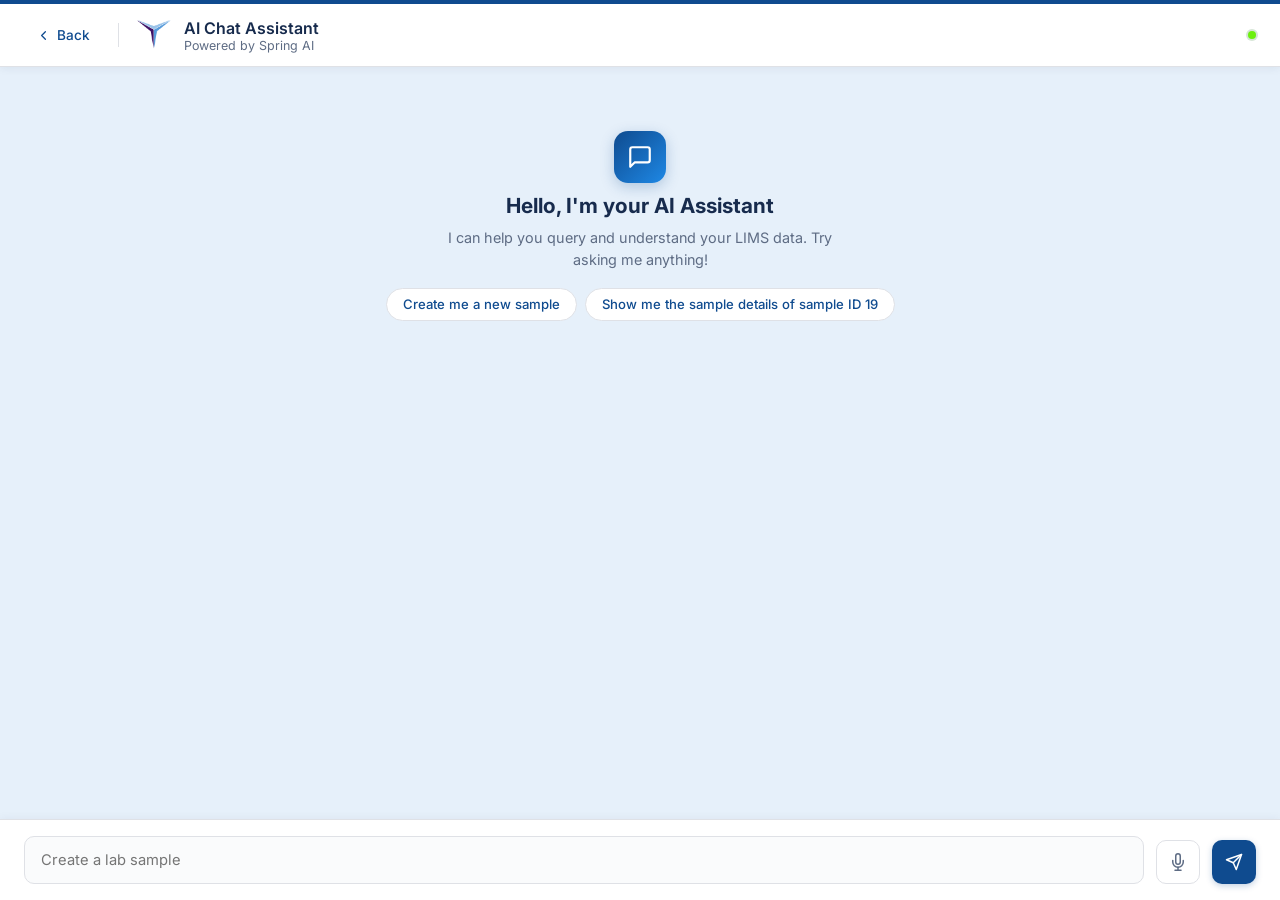
<file: src/main/resources/static/chat.html>
<!DOCTYPE html>
<html lang="en">
<head>
    <meta charset="UTF-8">
    <meta name="viewport" content="width=device-width, initial-scale=1.0">
    <title>AI Chat Assistant – STARLIMS</title>
    <link href="https://fonts.googleapis.com/css2?family=Inter:wght@400;500;600;700&display=swap" rel="stylesheet">
    <style>
        :root {
            --sl-blue: #0f4b8f;
            --hover-blue: #165ab7;
            --background-gray: #e6f0fa;
            --surface-white: #ffffff;
            --border-soft: #dfe1e6;
            --text-primary: #172b4d;
            --text-muted: #5e6c84;
            --user-bubble: #0f4b8f;
            --ai-bubble: #f4f5f7;
        }

        * { box-sizing: border-box; margin: 0; padding: 0; }

        body {
            background-color: var(--background-gray);
            font-family: 'Inter', sans-serif;
            color: var(--text-primary);
            display: flex;
            flex-direction: column;
            height: 100vh;
            height: 100dvh;
            overflow: hidden;
        }

        /* ─── Header ─────────────────────────────────── */
        .chat-header {
            background: var(--surface-white);
            border-bottom: 1px solid var(--border-soft);
            border-top: 4px solid var(--sl-blue);
            padding: 0.85rem 1.5rem;
            display: flex;
            align-items: center;
            gap: 1rem;
            flex-shrink: 0;
            box-shadow: 0 2px 8px rgba(9,30,66,0.06);
        }

        .back-btn {
            display: flex;
            align-items: center;
            gap: 0.4rem;
            color: var(--sl-blue);
            font-size: 0.85rem;
            font-weight: 500;
            cursor: pointer;
            background: none;
            border: none;
            padding: 0.4rem 0.75rem;
            border-radius: 4px;
            transition: background 0.2s;
            text-decoration: none;
        }
        .back-btn:hover { background: #e6f0fa; }

        .header-divider {
            width: 1px;
            height: 24px;
            background: var(--border-soft);
        }

        .header-brand {
            display: flex;
            align-items: center;
            gap: 0.75rem;
            flex: 1;
        }

        .header-logo {
            height: 34px;
            object-fit: contain;
        }

        .header-title {
            font-size: 1rem;
            font-weight: 600;
            color: var(--text-primary);
        }

        .header-subtitle {
            font-size: 0.78rem;
            color: var(--text-muted);
            font-weight: 400;
        }

        .status-dot {
            width: 8px;
            height: 8px;
            border-radius: 50%;
            background: #6cf00e;
            box-shadow: 0 0 0 2px rgba(46,125,50,0.2);
            margin-left: auto;
            flex-shrink: 0;
        }

        /* ─── Chat Window ─────────────────────────────── */
        .chat-window {
            flex: 1;
            overflow-y: auto;
            padding: 1.5rem;
            display: flex;
            flex-direction: column;
            gap: 1.2rem;
            scroll-behavior: smooth;
        }

        /* ─── Welcome Banner ──────────────────────────── */
        .welcome-banner {
            display: flex;
            flex-direction: column;
            align-items: center;
            justify-content: center;
            gap: 0.6rem;
            padding: 2.5rem 1rem;
            text-align: center;
            animation: fadeUp 0.5s ease-out;
        }

        .welcome-icon {
            width: 52px;
            height: 52px;
            background: linear-gradient(135deg, var(--sl-blue), #1e88e5);
            border-radius: 14px;
            display: flex;
            align-items: center;
            justify-content: center;
            box-shadow: 0 4px 14px rgba(15,75,143,0.25);
        }

        .welcome-icon svg { color: white; }

        .welcome-title {
            font-size: 1.3rem;
            font-weight: 700;
            color: var(--text-primary);
        }

        .welcome-subtitle {
            font-size: 0.9rem;
            color: var(--text-muted);
            max-width: 420px;
            line-height: 1.5;
        }

        .suggestion-chips {
            display: flex;
            flex-wrap: wrap;
            gap: 0.5rem;
            justify-content: center;
            margin-top: 0.5rem;
        }

        .chip {
            background: var(--surface-white);
            border: 1px solid var(--border-soft);
            border-radius: 20px;
            padding: 0.45rem 1rem;
            font-size: 0.82rem;
            color: var(--sl-blue);
            cursor: pointer;
            font-weight: 500;
            transition: all 0.18s;
        }

        .chip:hover {
            background: #e6f0fa;
            border-color: var(--sl-blue);
            transform: translateY(-1px);
            box-shadow: 0 2px 6px rgba(15,75,143,0.12);
        }

        /* ─── Message Bubbles ─────────────────────────── */
        .message-row {
            display: flex;
            gap: 0.75rem;
            animation: fadeUp 0.3s ease-out;
        }

        .message-row.user { flex-direction: row-reverse; }

        .avatar {
            width: 32px;
            height: 32px;
            border-radius: 50%;
            flex-shrink: 0;
            display: flex;
            align-items: center;
            justify-content: center;
            font-size: 0.75rem;
            font-weight: 700;
            color: white;
            margin-top: 2px;
        }

        .avatar.ai  { background: linear-gradient(135deg, var(--sl-blue), #1e88e5); }
        .avatar.usr { background: #546e7a; }

        .bubble {
            max-width: 70%;
            padding: 0.9rem 1.1rem;
            border-radius: 12px;
            font-size: 0.9rem;
            line-height: 1.6;
            word-break: break-word;
            white-space: pre-wrap;
        }

        .bubble.ai {
            background: var(--surface-white);
            border: 1px solid var(--border-soft);
            border-radius: 4px 12px 12px 12px;
            color: var(--text-primary);
            box-shadow: 0 1px 4px rgba(9,30,66,0.06);
        }

        .bubble.user {
            background: var(--user-bubble);
            color: white;
            border-radius: 12px 4px 12px 12px;
            box-shadow: 0 2px 8px rgba(15,75,143,0.2);
        }

        /* ─── Typing Indicator ────────────────────────── */
        .typing-row {
            display: flex;
            gap: 0.75rem;
            align-items: flex-end;
            animation: fadeUp 0.3s ease-out;
        }

        .typing-bubble {
            background: var(--surface-white);
            border: 1px solid var(--border-soft);
            border-radius: 4px 12px 12px 12px;
            padding: 0.75rem 1.1rem;
            display: flex;
            gap: 5px;
            align-items: center;
        }

        .dot {
            width: 7px;
            height: 7px;
            background: var(--sl-blue);
            border-radius: 50%;
            opacity: 0.6;
            animation: blink 1.2s infinite;
        }
        .dot:nth-child(2) { animation-delay: 0.2s; }
        .dot:nth-child(3) { animation-delay: 0.4s; }

        @keyframes blink {
            0%, 80%, 100% { transform: scale(0.8); opacity: 0.4; }
            40%            { transform: scale(1.1); opacity: 1;   }
        }

        /* ─── Input Bar ───────────────────────────────── */
        .input-bar {
            background: var(--surface-white);
            border-top: 1px solid var(--border-soft);
            padding: 1rem 1.5rem;
            display: flex;
            gap: 0.75rem;
            align-items: flex-end;
            flex-shrink: 0;
            box-shadow: 0 -2px 8px rgba(9,30,66,0.04);
        }

        #messageInput {
            flex: 1;
            resize: none;
            border: 1px solid var(--border-soft);
            border-radius: 10px;
            padding: 0.75rem 1rem;
            font-size: 0.92rem;
            font-family: 'Inter', sans-serif;
            color: var(--text-primary);
            background: #fafbfc;
            outline: none;
            min-height: 48px;
            max-height: 150px;
            overflow-y: auto;
            transition: border-color 0.2s, box-shadow 0.2s;
            line-height: 1.5;
        }

        #messageInput:focus {
            border-color: var(--sl-blue);
            background: var(--surface-white);
            box-shadow: inset 0 0 0 1px var(--sl-blue), 0 2px 4px rgba(15,75,143,0.1);
        }

        #sendBtn {
            width: 44px;
            height: 44px;
            border-radius: 10px;
            border: none;
            background: var(--sl-blue);
            color: white;
            cursor: pointer;
            display: flex;
            align-items: center;
            justify-content: center;
            flex-shrink: 0;
            transition: background 0.2s, transform 0.1s;
            box-shadow: 0 2px 6px rgba(15,75,143,0.25);
        }

        #sendBtn:hover { background: var(--hover-blue); transform: translateY(-1px); }
        #sendBtn:disabled { background: #b3d4ff; cursor: not-allowed; transform: none; box-shadow: none; }

        /* ─── Mic Button ──────────────────────────────── */
        #micBtn {
            width: 44px;
            height: 44px;
            border-radius: 10px;
            border: 1.5px solid var(--border-soft);
            background: var(--surface-white);
            color: var(--text-muted);
            cursor: pointer;
            display: flex;
            align-items: center;
            justify-content: center;
            flex-shrink: 0;
            transition: background 0.2s, border-color 0.2s, color 0.2s, transform 0.1s;
        }
        #micBtn:hover { background: #e6f0fa; border-color: var(--sl-blue); color: var(--sl-blue); }
        #micBtn.listening {
            background: #fff0f0;
            border-color: #e53935;
            color: #e53935;
            animation: micPulse 1s ease-in-out infinite;
        }
        #micBtn:disabled { opacity: 0.4; cursor: not-allowed; animation: none; }
        @keyframes micPulse {
            0%, 100% { box-shadow: 0 0 0 0 rgba(229,57,53,0.4); }
            50%       { box-shadow: 0 0 0 7px rgba(229,57,53,0); }
        }

        /* ─── Animations ──────────────────────────────── */
        @keyframes fadeUp {
            from { opacity: 0; transform: translateY(10px); }
            to   { opacity: 1; transform: translateY(0);    }
        }

        /* ─── Scrollbar ───────────────────────────────── */
        .chat-window::-webkit-scrollbar { width: 6px; }
        .chat-window::-webkit-scrollbar-track { background: transparent; }
        .chat-window::-webkit-scrollbar-thumb { background: var(--border-soft); border-radius: 4px; }
        .chat-window::-webkit-scrollbar-thumb:hover { background: #c0c4cc; }

        /* ─── Mobile Responsiveness ───────────────────── */
        @media (max-width: 768px) {
            .chat-header { padding: 0.75rem 1rem; }
            .chat-window { padding: 1rem; gap: 1rem; }
            .input-bar { padding: 0.75rem 1rem; gap: 0.5rem; }
            .bubble { max-width: 85%; }
            .welcome-banner { padding: 1.5rem 0.5rem; }
            .welcome-title { font-size: 1.1rem; }
            .welcome-subtitle { font-size: 0.85rem; }
        }
    </style>
</head>
<body>

<!-- ═══ Header ═══════════════════════════════════════════ -->
<header class="chat-header">
    <a href="index.html" class="back-btn">
        <svg xmlns="http://www.w3.org/2000/svg" width="15" height="15" viewBox="0 0 24 24" fill="none"
             stroke="currentColor" stroke-width="2" stroke-linecap="round" stroke-linejoin="round">
            <polyline points="15 18 9 12 15 6"></polyline>
        </svg>
        Back
    </a>
    <div class="header-divider"></div>
    <div class="header-brand">
        <img src="logo.png" alt="STARLIMS" class="header-logo"
             id="hdrLogo" onerror="this.style.display='none'; document.getElementById('hdrAlt').style.display='block';">
        <span id="hdrAlt" style="display:none;font-weight:700;color:#0f4b8f;font-size:18px;">STARLIMS</span>
        <div>
            <div class="header-title">AI Chat Assistant</div>
            <div class="header-subtitle">Powered by Spring AI</div>
        </div>
    </div>
    <div class="status-dot" title="Online"></div>
</header>

<!-- ═══ Chat Window ══════════════════════════════════════ -->
<div class="chat-window" id="chatWindow">

    <!-- Welcome Banner (hidden once conversation starts) -->
    <div class="welcome-banner" id="welcomeBanner">
        <div class="welcome-icon">
            <svg xmlns="http://www.w3.org/2000/svg" width="26" height="26" viewBox="0 0 24 24" fill="none"
                 stroke="white" stroke-width="2" stroke-linecap="round" stroke-linejoin="round">
                <path d="M21 15a2 2 0 0 1-2 2H7l-4 4V5a2 2 0 0 1 2-2h14a2 2 0 0 1 2 2z"></path>
            </svg>
        </div>
        <div class="welcome-title">Hello, I'm your AI Assistant</div>
        <div class="welcome-subtitle">I can help you query and understand your LIMS data. Try asking me anything!</div>
        <div class="suggestion-chips">
            <div class="chip" onclick="useChip(this)">Create me a new sample</div>
            <div class="chip" onclick="useChip(this)">Show me the sample details of sample ID 19</div>
        </div>
    </div>

</div>

<!-- ═══ Input Bar ════════════════════════════════════════ -->
<div class="input-bar">
    <textarea id="messageInput" placeholder="Create a lab sample" rows="1"></textarea>
    <!-- Mic Button (Web Speech API – no external library) -->
    <button id="micBtn" onclick="toggleVoice()" title="Speak your query">
        <!-- Mic icon (default) -->
        <svg id="micIcon" xmlns="http://www.w3.org/2000/svg" width="18" height="18" viewBox="0 0 24 24"
             fill="none" stroke="currentColor" stroke-width="2" stroke-linecap="round" stroke-linejoin="round">
            <path d="M12 1a3 3 0 0 0-3 3v8a3 3 0 0 0 6 0V4a3 3 0 0 0-3-3z"></path>
            <path d="M19 10v2a7 7 0 0 1-14 0v-2"></path>
            <line x1="12" y1="19" x2="12" y2="23"></line>
            <line x1="8"  y1="23" x2="16" y2="23"></line>
        </svg>
        <!-- Stop icon (shown while listening) -->
        <svg id="stopIcon" xmlns="http://www.w3.org/2000/svg" width="18" height="18" viewBox="0 0 24 24"
             fill="currentColor" stroke="none" style="display:none;">
            <rect x="4" y="4" width="16" height="16" rx="2"></rect>
        </svg>
    </button>
    <button id="sendBtn" onclick="sendMessage()" title="Send">
        <svg xmlns="http://www.w3.org/2000/svg" width="18" height="18" viewBox="0 0 24 24" fill="none"
             stroke="currentColor" stroke-width="2" stroke-linecap="round" stroke-linejoin="round">
            <line x1="22" y1="2" x2="11" y2="13"></line>
            <polygon points="22 2 15 22 11 13 2 9 22 2"></polygon>
        </svg>
    </button>
</div>

<script>
    const chatWindow   = document.getElementById('chatWindow');
    const messageInput = document.getElementById('messageInput');
    const sendBtn      = document.getElementById('sendBtn');
    const welcomeBanner = document.getElementById('welcomeBanner');

    let isFirstMessage = true;

    /* ── Auto-resize textarea ─────────────────────────── */
    messageInput.addEventListener('input', () => {
        messageInput.style.height = 'auto';
        messageInput.style.height = Math.min(messageInput.scrollHeight, 150) + 'px';
    });

    /* ── Send on Enter (Shift+Enter = newline) ────────── */
    messageInput.addEventListener('keydown', (e) => {
        if (e.key === 'Enter' && !e.shiftKey) {
            e.preventDefault();
            sendMessage();
        }
    });

    /* ── Suggestion chips ─────────────────────────────── */
    function useChip(el) {
        messageInput.value = el.textContent;
        messageInput.dispatchEvent(new Event('input'));
        sendMessage();
    }

    /* ── Append a message bubble ─────────────────────── */
    function appendMessage(role, text) {
        if (isFirstMessage) {
            welcomeBanner.style.display = 'none';
            isFirstMessage = false;
        }

        const row = document.createElement('div');
        row.className = `message-row ${role}`;

        const avatar = document.createElement('div');
        avatar.className = `avatar ${role === 'user' ? 'usr' : 'ai'}`;
        avatar.textContent = role === 'user' ? 'You' : 'AI';

        const bubble = document.createElement('div');
        bubble.className = `bubble ${role === 'user' ? 'user' : 'ai'}`;
        bubble.textContent = text;

        row.appendChild(avatar);
        row.appendChild(bubble);
        chatWindow.appendChild(row);
        scrollToBottom();
        return bubble;
    }

    /* ── Show/hide typing indicator ──────────────────── */
    let typingRow = null;

    function showTyping() {
        typingRow = document.createElement('div');
        typingRow.className = 'typing-row';

        const avatar = document.createElement('div');
        avatar.className = 'avatar ai';
        avatar.textContent = 'AI';

        const bubble = document.createElement('div');
        bubble.className = 'typing-bubble';
        bubble.innerHTML = '<div class="dot"></div><div class="dot"></div><div class="dot"></div>';

        typingRow.appendChild(avatar);
        typingRow.appendChild(bubble);
        chatWindow.appendChild(typingRow);
        scrollToBottom();
    }

    function hideTyping() {
        if (typingRow) { typingRow.remove(); typingRow = null; }
    }

    function scrollToBottom() {
        chatWindow.scrollTop = chatWindow.scrollHeight;
    }

    /* ── Main send function ───────────────────────────── */
    async function sendMessage() {
        const text = messageInput.value.trim();
        if (!text) return;

        // Show user message
        appendMessage('user', text);
        messageInput.value = '';
        messageInput.style.height = 'auto';

        // Disable input while waiting
        sendBtn.disabled = true;
        messageInput.disabled = true;
        showTyping();

        try {
            const response = await fetch('/ai/chat', {
                method: 'POST',
                headers: { 'Content-Type': 'text/plain' },
                body: text
            });

            hideTyping();

            if (!response.ok) {
                appendMessage('ai', `⚠️ Error ${response.status}: ${response.statusText}. Please try again.`);
            } else {
                const reply = await response.text();
                appendMessage('ai', reply || '(No response received)');
            }
        } catch (err) {
            hideTyping();
            appendMessage('ai', '⚠️ Could not connect to the AI service. Please check that the server is running and try again.');
            console.error('Chat error:', err);
        } finally {
            sendBtn.disabled = false;
            messageInput.disabled = false;
            messageInput.focus();
        }
    }

    /* ══════════════════════════════════════════════════
       VOICE INPUT  –  Web Speech API (no external libs)
    ══════════════════════════════════════════════════ */
    const micBtn   = document.getElementById('micBtn');
    const micIcon  = document.getElementById('micIcon');
    const stopIcon = document.getElementById('stopIcon');

    // Check browser support
    const SpeechRecognition = window.SpeechRecognition || window.webkitSpeechRecognition;

    if (!SpeechRecognition) {
        // Browser doesn't support – hide mic button gracefully
        micBtn.style.display = 'none';
        console.warn('Web Speech API not supported in this browser.');
    }

    let recognition  = null;
    let isListening  = false;

    function toggleVoice() {
        if (isListening) {
            stopListening();
        } else {
            startListening();
        }
    }

    function startListening() {
        recognition = new SpeechRecognition();
        recognition.lang      = 'en-US';   // language
        recognition.interimResults = true; // show live partial results
        recognition.maxAlternatives = 1;

        // Live interim transcript → fills textarea in real time
        recognition.onresult = (event) => {
            let interim = '';
            let final   = '';
            for (let i = event.resultIndex; i < event.results.length; i++) {
                const t = event.results[i][0].transcript;
                if (event.results[i].isFinal) final += t;
                else interim += t;
            }
            messageInput.value = final || interim;
            messageInput.dispatchEvent(new Event('input')); // trigger auto-resize
        };

        // Speech ended → auto-send if there's text
        recognition.onend = () => {
            setListeningState(false);
            const text = messageInput.value.trim();
            if (text) sendMessage();
        };

        recognition.onerror = (event) => {
            console.error('Speech recognition error:', event.error);
            setListeningState(false);
            if (event.error === 'not-allowed') {
                appendMessage('ai', '⚠️ Microphone access was denied. Please allow microphone permission in your browser and try again.');
            } else if (event.error !== 'no-speech') {
                appendMessage('ai', `⚠️ Voice input error: ${event.error}. Please try again.`);
            }
        };

        try {
            recognition.start();
            setListeningState(true);
            messageInput.value = '';
            messageInput.placeholder = '🎙️ Listening… speak now';
        } catch (e) {
            console.error('Could not start recognition:', e);
            setListeningState(false);
        }
    }

    function stopListening() {
        if (recognition) recognition.stop();
        setListeningState(false);
    }

    function setListeningState(active) {
        isListening = active;
        micBtn.classList.toggle('listening', active);
        micIcon.style.display  = active ? 'none'  : 'block';
        stopIcon.style.display = active ? 'block' : 'none';
        micBtn.title = active ? 'Stop listening' : 'Speak your query';
        if (!active) messageInput.placeholder = 'Ask me anything about your LIMS data…';
    }
</script>
</body>
</html>
</file>
